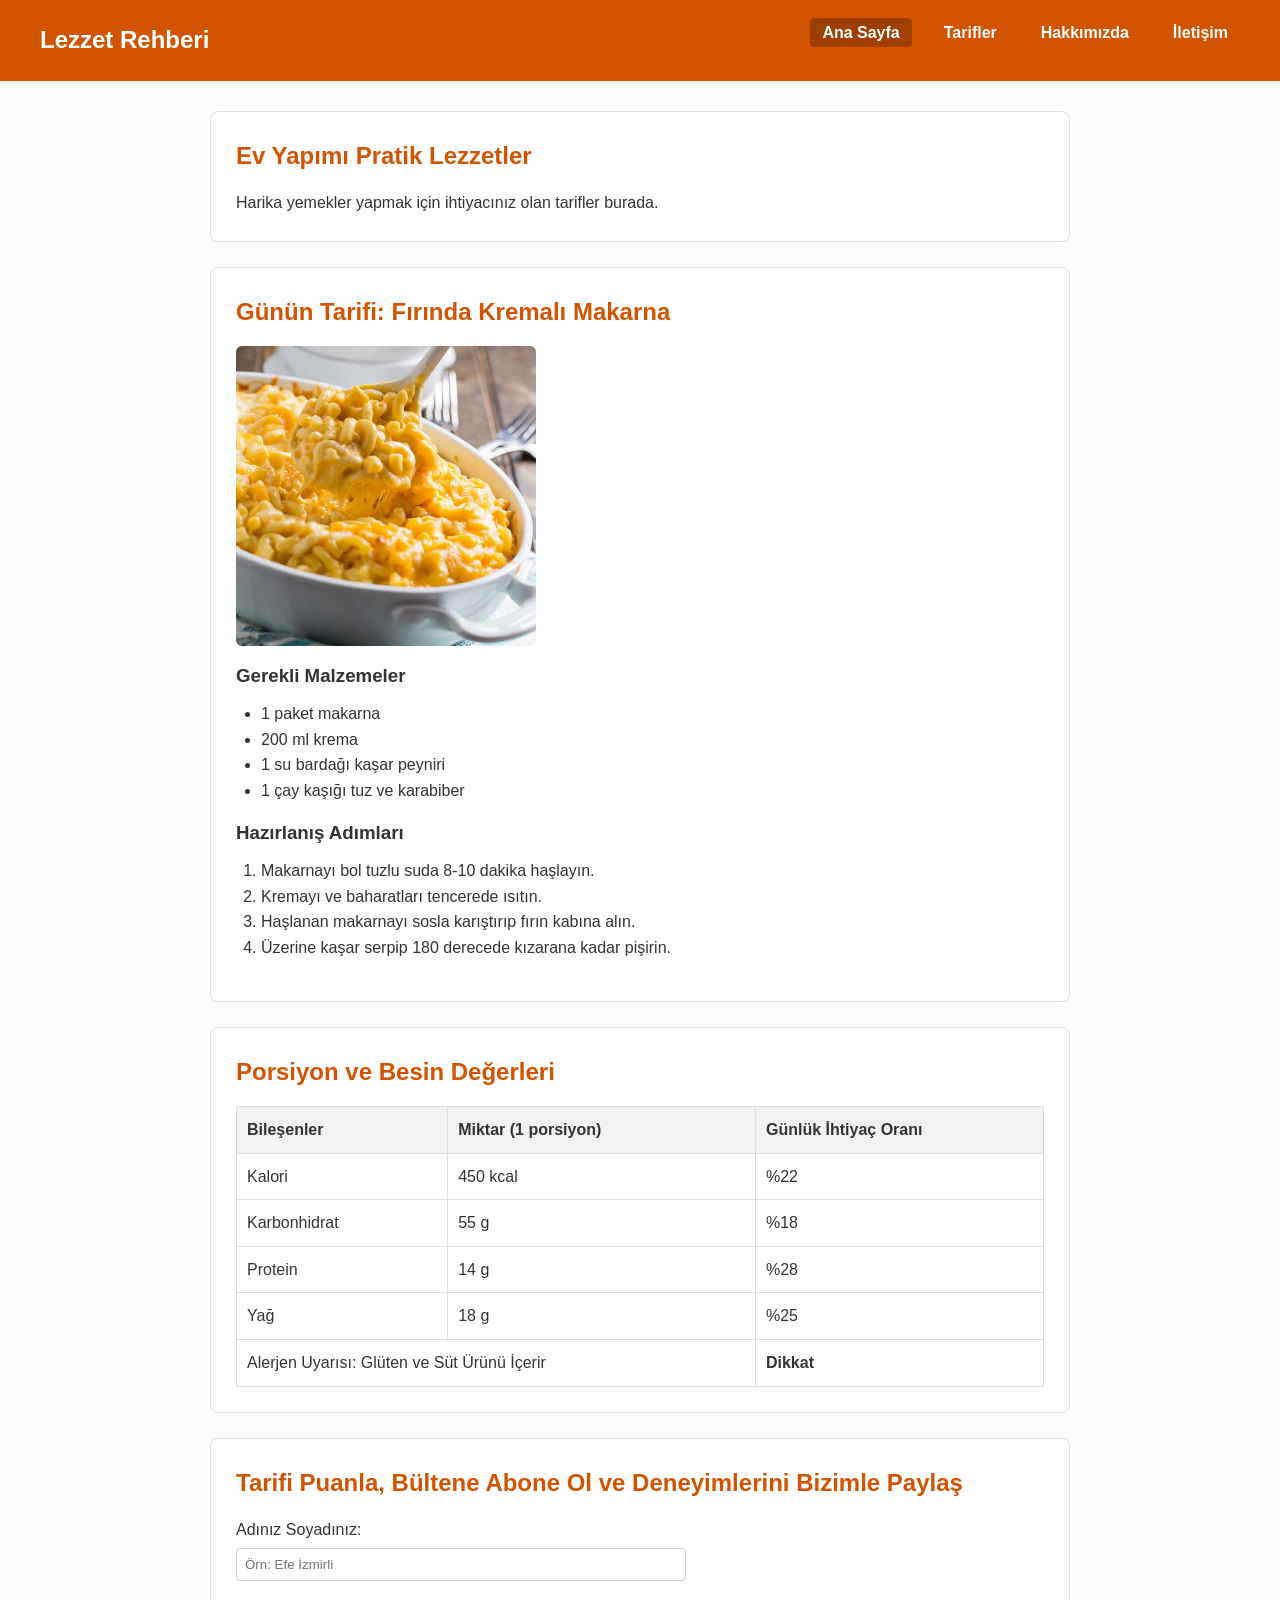
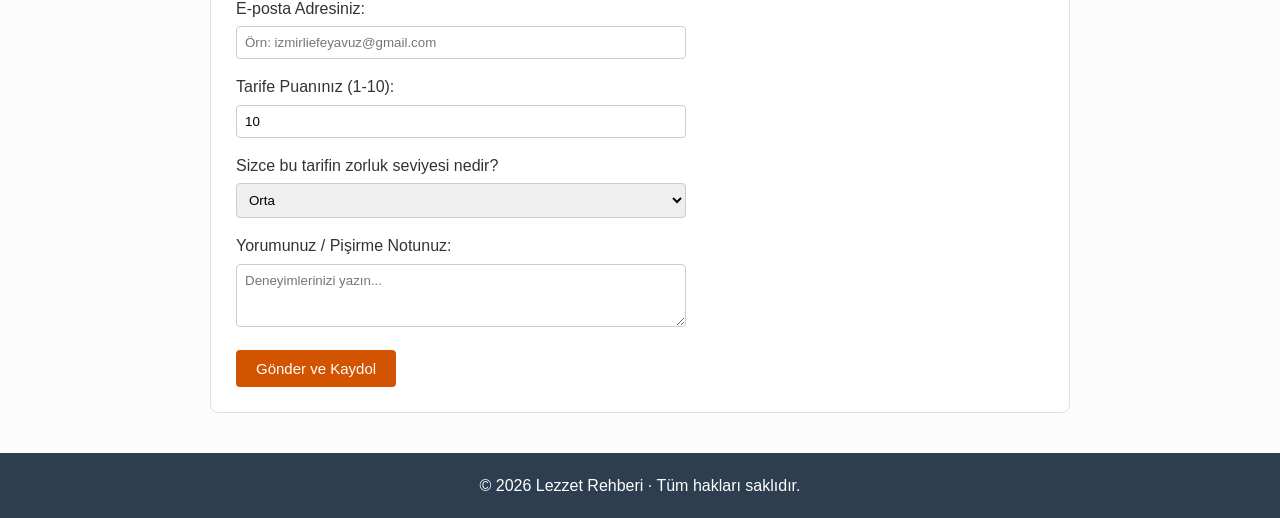
<file: index.html>
<!DOCTYPE html>
<html lang="tr">
<head>
    <meta charset="UTF-8">
    <meta name="viewport" content="width=device-width, initial-scale=1.0">
    <title>Lezzet Rehberi - Ana Sayfa</title>
    <link rel="stylesheet" href="css/still.css">
</head>
<body>

<header>
    <h1>Lezzet Rehberi</h1>
    <nav>
        <ul>
            <li><a href="index.html" class="aktif">Ana Sayfa</a></li>
            <li><a href="tarifler.html">Tarifler</a></li>
            <li><a href="hakkimizda.html">Hakkımızda</a></li>
            <li><a href="iletisim.html">İletişim</a></li>
        </ul>
    </nav>
</header>

<main>
    <section id="giris">
        <h2>Ev Yapımı Pratik Lezzetler</h2>
        <p>Harika yemekler yapmak için ihtiyacınız olan tarifler burada.</p>
    </section>

    <section id="tarifler">
        <h2>Günün Tarifi: Fırında Kremalı Makarna</h2>

        <img src="img/yemek2.jpg" alt="Fırında Kremalı Makarna Görseli" width="300">

        <h3>Gerekli Malzemeler</h3>
        <ul>
            <li>1 paket makarna</li>
            <li>200 ml krema</li>
            <li>1 su bardağı kaşar peyniri</li>
            <li>1 çay kaşığı tuz ve karabiber</li>
        </ul>

        <h3>Hazırlanış Adımları</h3>
        <ol>
            <li>Makarnayı bol tuzlu suda 8-10 dakika haşlayın.</li>
            <li>Kremayı ve baharatları tencerede ısıtın.</li>
            <li>Haşlanan makarnayı sosla karıştırıp fırın kabına alın.</li>
            <li>Üzerine kaşar serpip 180 derecede kızarana kadar pişirin.</li>
        </ol>
    </section>

    <section id="tablo-bolumu">
        <h2>Porsiyon ve Besin Değerleri</h2>
        <table>
            <thead>
                <tr>
                    <th>Bileşenler</th>
                    <th>Miktar (1 porsiyon)</th>
                    <th>Günlük İhtiyaç Oranı</th>
                </tr>
            </thead>
            <tbody>
                <tr>
                    <td>Kalori</td>
                    <td>450 kcal</td>
                    <td>%22</td>
                </tr>
                <tr>
                    <td>Karbonhidrat</td>
                    <td>55 g</td>
                    <td>%18</td>
                </tr>
                <tr>
                    <td>Protein</td>
                    <td>14 g</td>
                    <td>%28</td>
                </tr>
                <tr>
                    <td>Yağ</td>
                    <td>18 g</td>
                    <td>%25</td>
                </tr>
                <tr>
                    <td colspan="2">Alerjen Uyarısı: Glüten ve Süt Ürünü İçerir</td>
                    <td><strong>Dikkat</strong></td>
                </tr>
            </tbody>
        </table>
    </section>

    <section id="bulten">
        <h2>Tarifi Puanla, Bültene Abone Ol ve Deneyimlerini Bizimle Paylaş</h2>

        <form id="tarifFormu" action="" method="get">
            <p>
                <label for="adSoyad">Adınız Soyadınız:</label><br>
                <input type="text" id="adSoyad" name="adSoyad" placeholder="Örn: Efe İzmirli" required>
            </p>

            <p>
                <label for="eposta">E-posta Adresiniz:</label><br>
                <input type="email" id="eposta" name="eposta" placeholder="Örn: izmirliefeyavuz@gmail.com" required>
            </p>

            <p>
                <label for="puan">Tarife Puanınız (1-10):</label><br>
                <input type="number" id="puan" name="puan" min="1" max="10" value="10" required>
            </p>

            <p>
                <label for="zorluk">Sizce bu tarifin zorluk seviyesi nedir?</label><br>
                <select id="zorluk" name="zorluk">
                    <option value="kolay">Kolay</option>
                    <option value="orta" selected>Orta</option>
                    <option value="zor">Zor / Zahmetli</option>
                </select>
            </p>

            <p>
                <label for="yorum">Yorumunuz / Pişirme Notunuz:</label><br>
                <textarea id="yorum" name="yorum" rows="3" cols="50" placeholder="Deneyimlerinizi yazın..."></textarea>
            </p>

            <button type="submit">Gönder ve Kaydol</button>
        </form>
    </section>
</main>

<footer>
    <p>&copy; 2026 Lezzet Rehberi · Tüm hakları saklıdır.</p>
</footer>

</body>
</html>
</file>
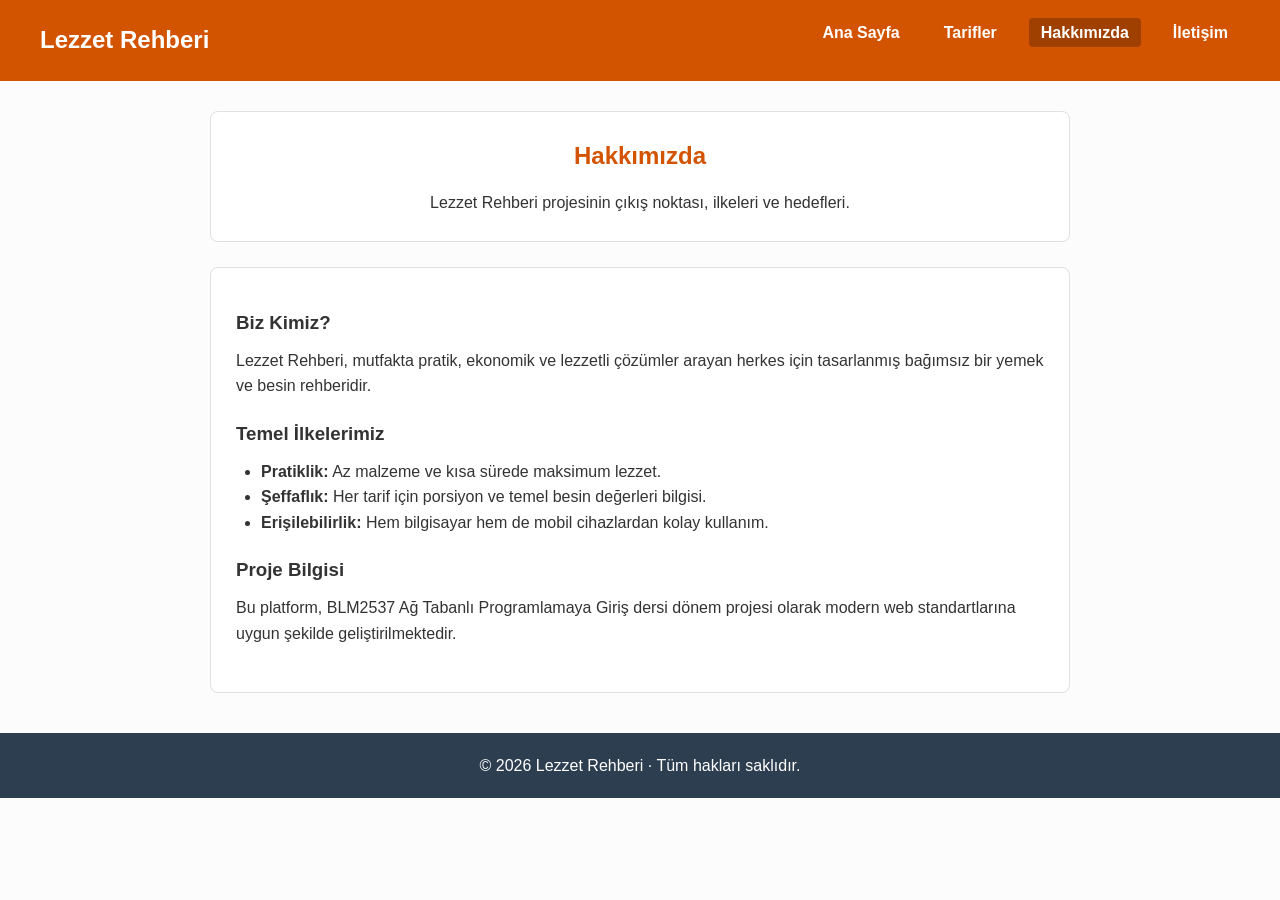
<file: hakkimizda.html>
<!DOCTYPE html>
<html lang="tr">
<head>
    <meta charset="UTF-8">
    <meta name="viewport" content="width=device-width, initial-scale=1.0">
    <title>Lezzet Rehberi - Hakkımızda</title>
    <link rel="stylesheet" href="css/still.css">
</head>
<body>

<header>
    <h1>Lezzet Rehberi</h1>
    <nav>
        <ul>
            <li><a href="index.html">Ana Sayfa</a></li>
            <li><a href="tarifler.html">Tarifler</a></li>
            <li><a href="hakkimizda.html" class="aktif">Hakkımızda</a></li>
            <li><a href="iletisim.html">İletişim</a></li>
        </ul>
    </nav>
</header>

<main>
    <section class="sayfa-baslik">
        <h2>Hakkımızda</h2>
        <p>Lezzet Rehberi projesinin çıkış noktası, ilkeleri ve hedefleri.</p>
    </section>

    <section class="hakkimizda-icerik">
        <article class="bilgi-kutusu">
            <h3>Biz Kimiz?</h3>
            <p>Lezzet Rehberi, mutfakta pratik, ekonomik ve lezzetli çözümler arayan herkes için tasarlanmış bağımsız bir yemek ve besin rehberidir.</p>
        </article>

        <article class="bilgi-kutusu">
            <h3>Temel İlkelerimiz</h3>
            <ul>
                <li><strong>Pratiklik:</strong> Az malzeme ve kısa sürede maksimum lezzet.</li>
                <li><strong>Şeffaflık:</strong> Her tarif için porsiyon ve temel besin değerleri bilgisi.</li>
                <li><strong>Erişilebilirlik:</strong> Hem bilgisayar hem de mobil cihazlardan kolay kullanım.</li>
            </ul>
        </article>

        <article class="bilgi-kutusu">
            <h3>Proje Bilgisi</h3>
            <p>Bu platform, BLM2537 Ağ Tabanlı Programlamaya Giriş dersi dönem projesi olarak modern web standartlarına uygun şekilde geliştirilmektedir.</p>
        </article>
    </section>
</main>

<footer>
    <p>&copy; 2026 Lezzet Rehberi · Tüm hakları saklıdır.</p>
</footer>

</body>
</html>
</file>
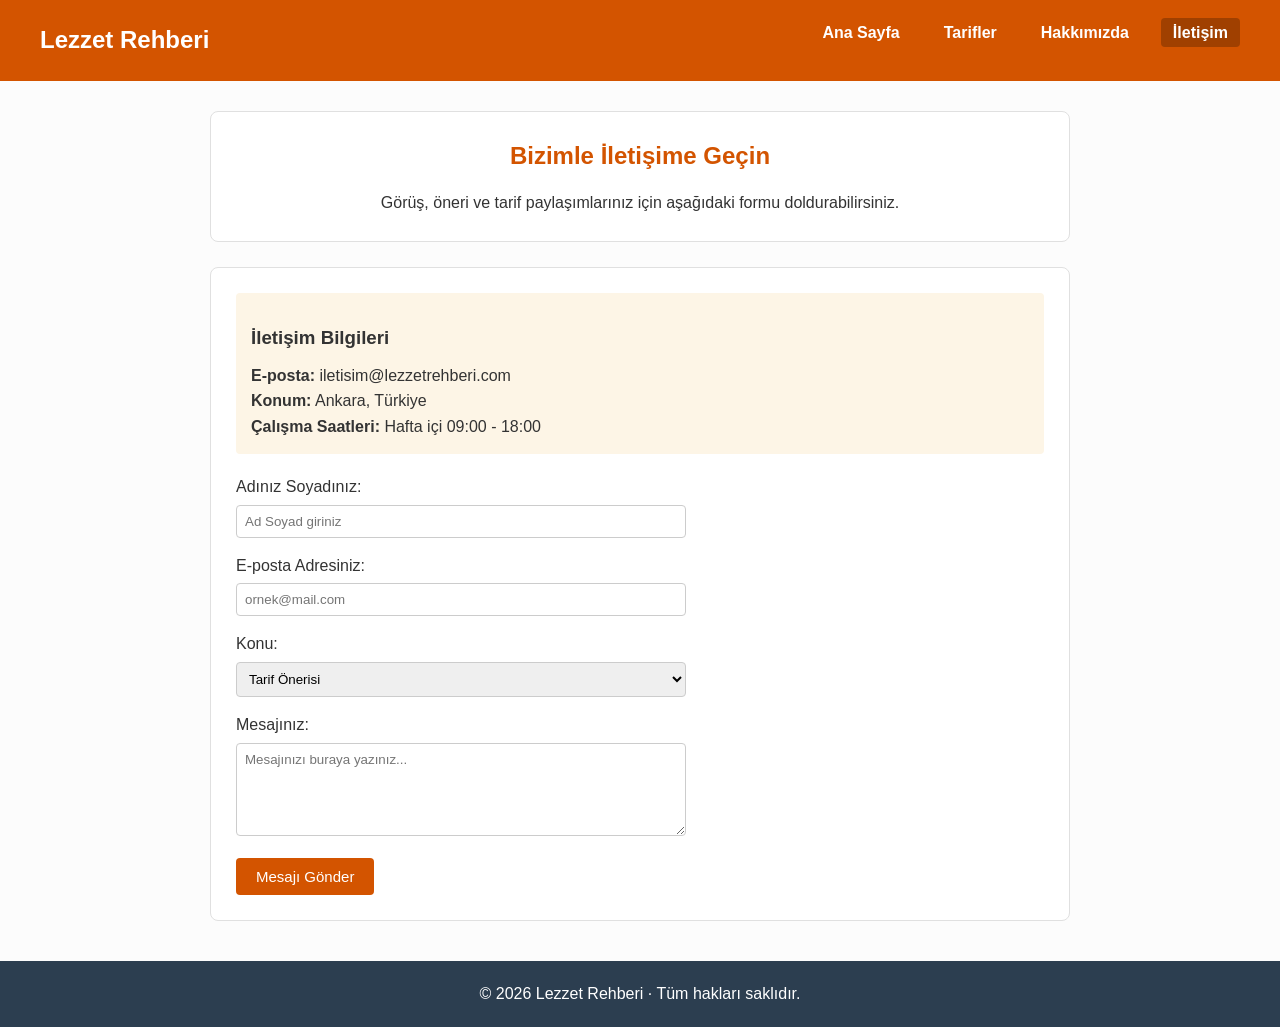
<file: iletisim.html>
<!DOCTYPE html>
<html lang="tr">
<head>
    <meta charset="UTF-8">
    <meta name="viewport" content="width=device-width, initial-scale=1.0">
    <title>Lezzet Rehberi - İletişim</title>
    <link rel="stylesheet" href="css/still.css">
</head>
<body>

<header>
    <h1>Lezzet Rehberi</h1>
    <nav>
        <ul>
            <li><a href="index.html">Ana Sayfa</a></li>
            <li><a href="tarifler.html">Tarifler</a></li>
            <li><a href="hakkimizda.html">Hakkımızda</a></li>
            <li><a href="iletisim.html" class="aktif">İletişim</a></li>
        </ul>
    </nav>
</header>

<main>
    <section class="sayfa-baslik">
        <h2>Bizimle İletişime Geçin</h2>
        <p>Görüş, öneri ve tarif paylaşımlarınız için aşağıdaki formu doldurabilirsiniz.</p>
    </section>

    <section class="iletisim-alani">
        <article class="iletisim-bilgileri">
            <h3>İletişim Bilgileri</h3>
            <p><strong>E-posta:</strong> iletisim@lezzetrehberi.com</p>
            <p><strong>Konum:</strong> Ankara, Türkiye</p>
            <p><strong>Çalışma Saatleri:</strong> Hafta içi 09:00 - 18:00</p>
        </article>

        <form id="iletisimFormu" action="" method="post">
            <p>
                <label for="iletisimAd">Adınız Soyadınız:</label><br>
                <input type="text" id="iletisimAd" name="iletisimAd" placeholder="Ad Soyad giriniz" required>
            </p>

            <p>
                <label for="iletisimEposta">E-posta Adresiniz:</label><br>
                <input type="email" id="iletisimEposta" name="iletisimEposta" placeholder="ornek@mail.com" required>
            </p>

            <p>
                <label for="iletisimKonu">Konu:</label><br>
                <select id="iletisimKonu" name="iletisimKonu">
                    <option value="oneri">Tarif Önerisi</option>
                    <option value="hata">Hata Bildirimi</option>
                    <option value="isbirligi">İş Birliği</option>
                    <option value="diger">Diğer</option>
                </select>
            </p>

            <p>
                <label for="iletisimMesaj">Mesajınız:</label><br>
                <textarea id="iletisimMesaj" name="iletisimMesaj" rows="5" cols="45" placeholder="Mesajınızı buraya yazınız..." required></textarea>
            </p>

            <button type="submit">Mesajı Gönder</button>
        </form>
    </section>
</main>

<footer>
    <p>&copy; 2026 Lezzet Rehberi · Tüm hakları saklıdır.</p>
</footer>

</body>
</html>
</file>
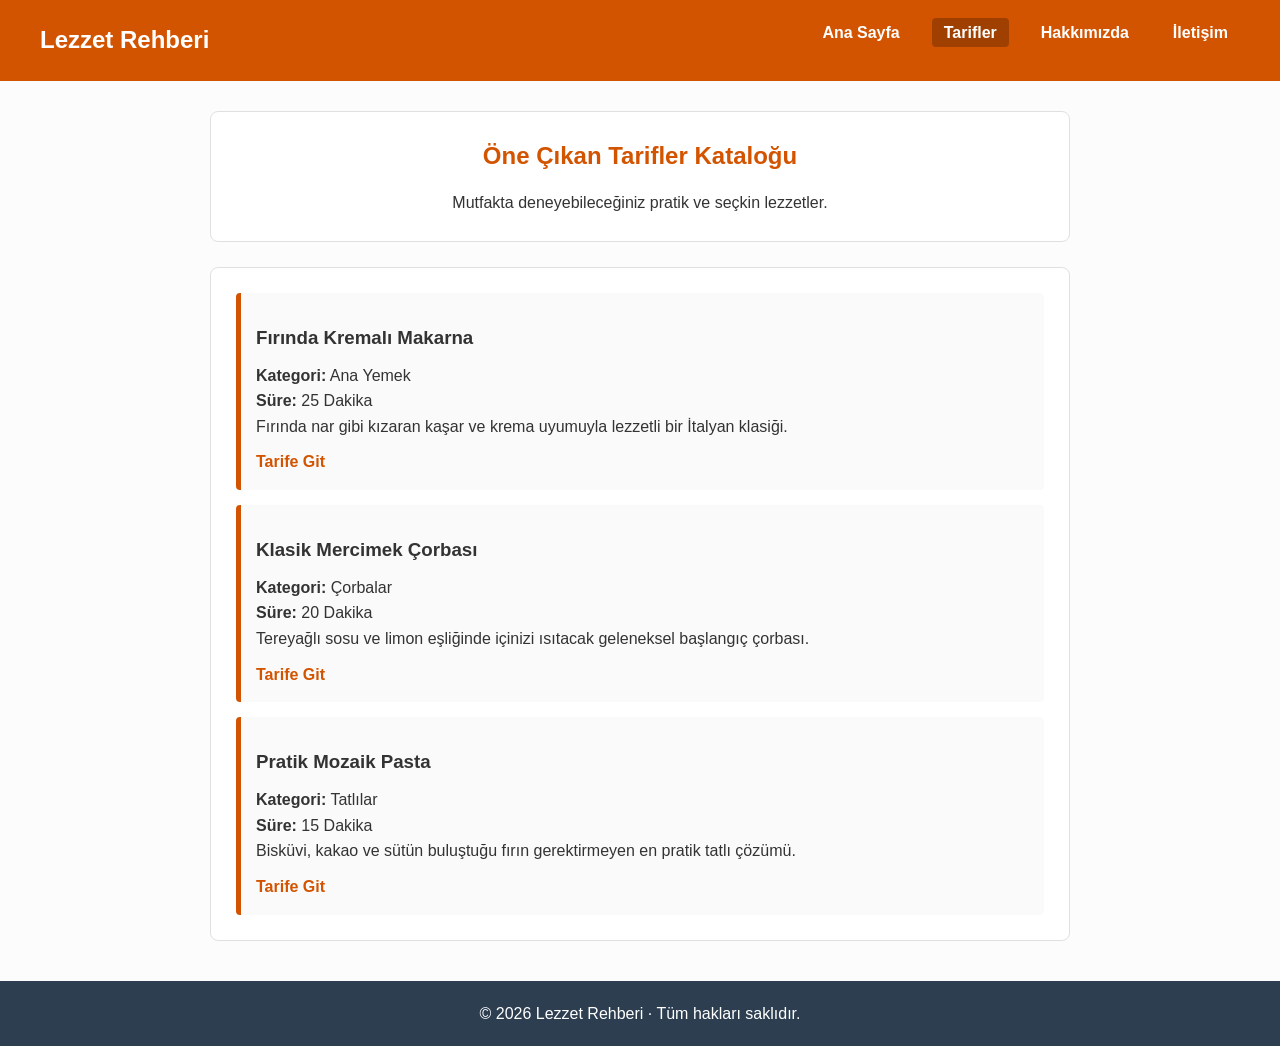
<file: tarifler.html>
<!DOCTYPE html>
<html lang="tr">
<head>
    <meta charset="UTF-8">
    <meta name="viewport" content="width=device-width, initial-scale=1.0">
    <title>Lezzet Rehberi - Tarifler</title>
    <link rel="stylesheet" href="css/still.css">
</head>
<body>

<header>
    <h1>Lezzet Rehberi</h1>
    <nav>
        <ul>
            <li><a href="index.html">Ana Sayfa</a></li>
            <li><a href="tarifler.html" class="aktif">Tarifler</a></li>
            <li><a href="hakkimizda.html">Hakkımızda</a></li>
            <li><a href="iletisim.html">İletişim</a></li>
        </ul>
    </nav>
</header>

<main>
    <section class="sayfa-baslik">
        <h2>Öne Çıkan Tarifler Kataloğu</h2>
        <p>Mutfakta deneyebileceğiniz pratik ve seçkin lezzetler.</p>
    </section>

    <section class="kart-listesi">
        <article class="tarif-karti">
            <h3>Fırında Kremalı Makarna</h3>
            <p><strong>Kategori:</strong> Ana Yemek</p>
            <p><strong>Süre:</strong> 25 Dakika</p>
            <p>Fırında nar gibi kızaran kaşar ve krema uyumuyla lezzetli bir İtalyan klasiği.</p>
            <a href="index.html#tarifler" class="detay-link">Tarife Git</a>
        </article>

        <article class="tarif-karti">
            <h3>Klasik Mercimek Çorbası</h3>
            <p><strong>Kategori:</strong> Çorbalar</p>
            <p><strong>Süre:</strong> 20 Dakika</p>
            <p>Tereyağlı sosu ve limon eşliğinde içinizi ısıtacak geleneksel başlangıç çorbası.</p>
            <a href="index.html" class="detay-link">Tarife Git</a>
        </article>

        <article class="tarif-karti">
            <h3>Pratik Mozaik Pasta</h3>
            <p><strong>Kategori:</strong> Tatlılar</p>
            <p><strong>Süre:</strong> 15 Dakika</p>
            <p>Bisküvi, kakao ve sütün buluştuğu fırın gerektirmeyen en pratik tatlı çözümü.</p>
            <a href="index.html" class="detay-link">Tarife Git</a>
        </article>
    </section>
</main>

<footer>
    <p>&copy; 2026 Lezzet Rehberi · Tüm hakları saklıdır.</p>
</footer>

</body>
</html>
</file>
<file: css/still.css>
* {
    box-sizing: border-box;
    margin: 0;
    padding: 0;
}

body {
    font-family: Arial, sans-serif;
    line-height: 1.6;
    background-color: #fcfcfc;
    color: #333333;
}

header {
    background-color: #d35400;
    color: white;
    padding: 20px 40px;
    display: flex;
    justify-content: space-between;
    align-items: center;
}

header h1 {
    font-size: 24px;
}

nav ul {
    list-style: none;
    display: flex;
    gap: 20px;
}

nav a {
    color: white;
    text-decoration: none;
    font-weight: bold;
    padding: 6px 12px;
    border-radius: 4px;
    transition: background-color 0.2s;
}

nav a:hover,
nav a.aktif {
    background-color: #a04000;
}

main {
    max-width: 900px;
    margin: 30px auto;
    padding: 0 20px;
}

section {
    background: white;
    padding: 25px;
    margin-bottom: 25px;
    border-radius: 8px;
    border: 1px solid #e0e0e0;
}

h2 {
    color: #d35400;
    margin-bottom: 15px;
}

h3 {
    margin: 15px 0 10px 0;
}

ul, ol {
    margin-left: 25px;
    margin-bottom: 15px;
}

img {
    border-radius: 6px;
    display: block;
    margin: 15px 0;
}

table {
    width: 100%;
    border-collapse: collapse;
    margin-top: 15px;
}

table th, table td {
    border: 1px solid #dddddd;
    padding: 10px;
    text-align: left;
}

table thead {
    background-color: #f2f2f2;
}

form p {
    margin-bottom: 15px;
}

input[type="text"],
input[type="email"],
input[type="number"],
select,
textarea {
    width: 100%;
    max-width: 450px;
    padding: 8px;
    margin-top: 5px;
    border: 1px solid #cccccc;
    border-radius: 4px;
    font-family: inherit;
}

button {
    background-color: #d35400;
    color: white;
    padding: 10px 20px;
    border: none;
    border-radius: 4px;
    cursor: pointer;
    font-size: 15px;
}

button:hover {
    background-color: #a04000;
}

.sayfa-baslik {
    text-align: center;
}

.kart-listesi {
    display: flex;
    flex-direction: column;
    gap: 15px;
}

.tarif-karti {
    border-left: 5px solid #d35400;
    padding: 15px;
    background-color: #fafafa;
    border-radius: 4px;
}

.detay-link {
    display: inline-block;
    margin-top: 10px;
    color: #d35400;
    font-weight: bold;
    text-decoration: none;
}

.bilgi-kutusu {
    margin-bottom: 20px;
}

.iletisim-alani {
    display: flex;
    flex-direction: column;
    gap: 20px;
}

.iletisim-bilgileri {
    background-color: #fdf5e6;
    padding: 15px;
    border-radius: 4px;
}

footer {
    text-align: center;
    padding: 20px;
    background-color: #2c3e50;
    color: white;
    margin-top: 40px;
}
</file>
